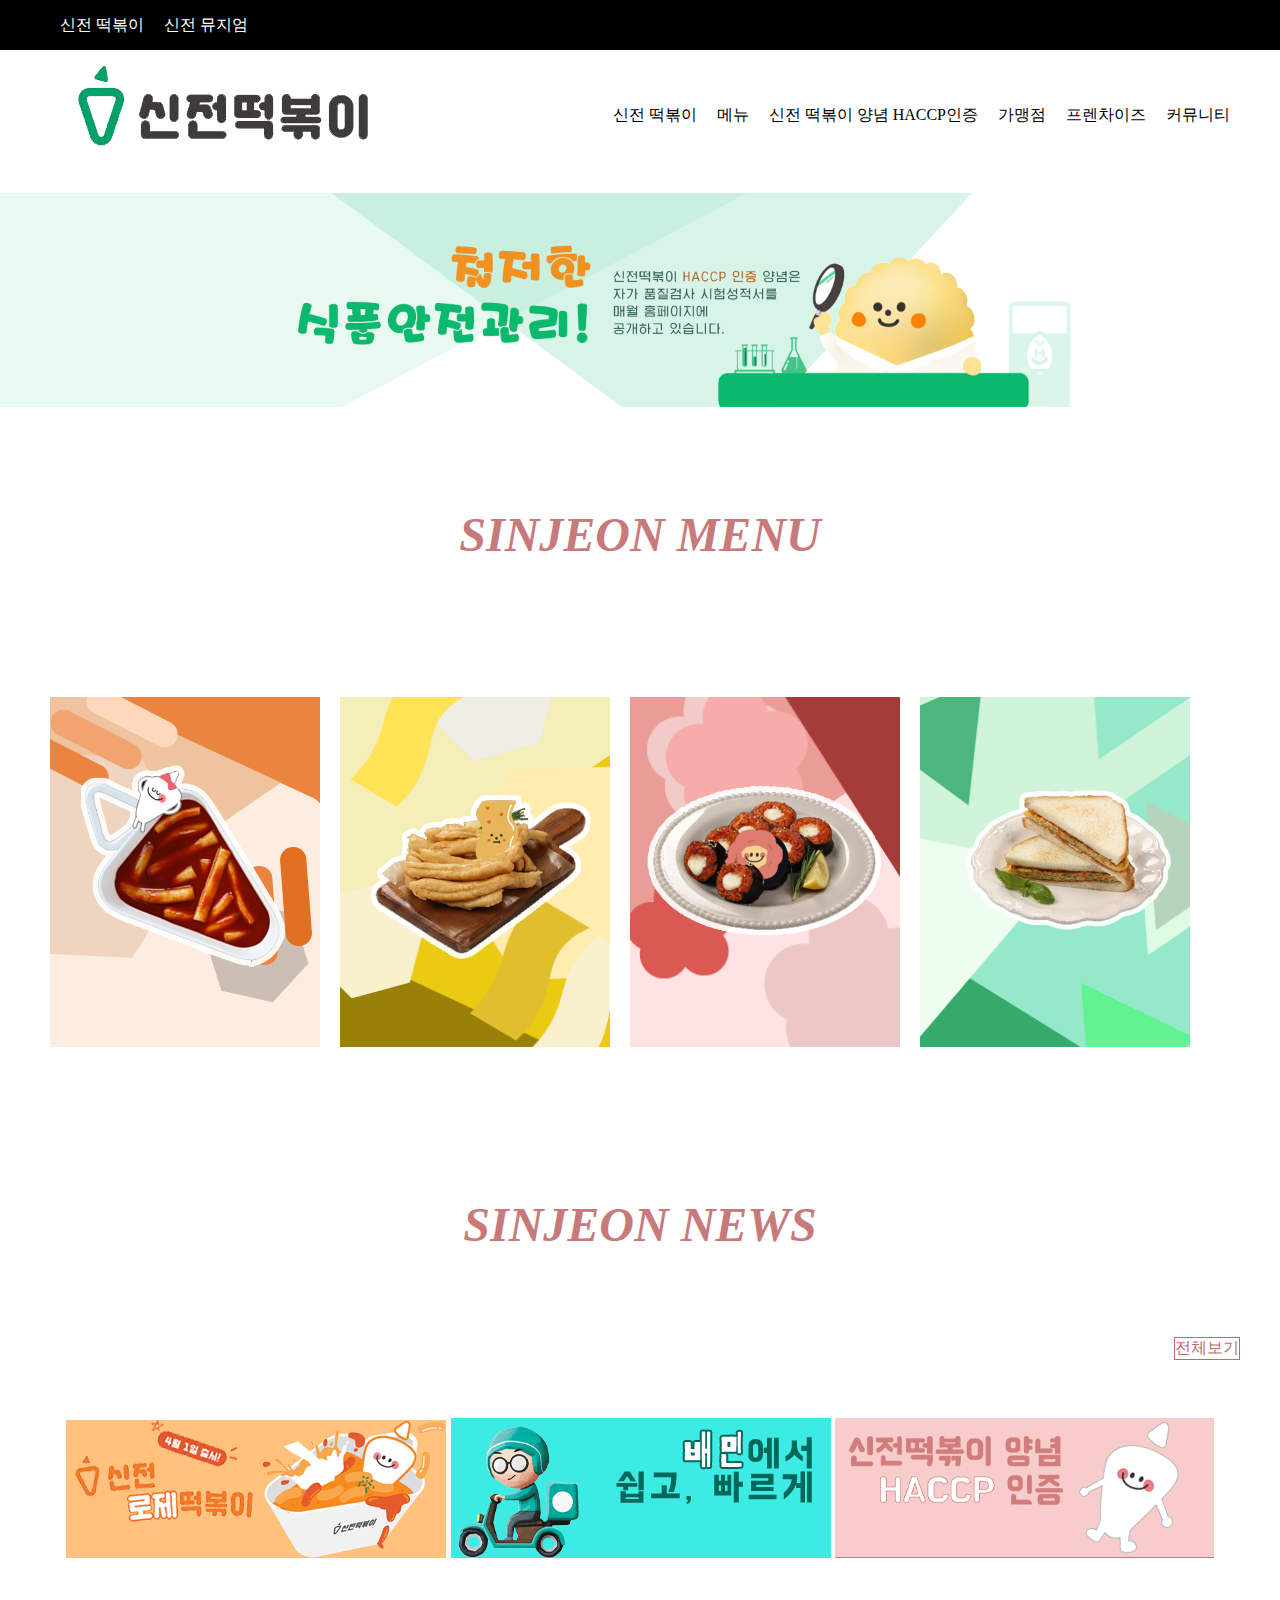
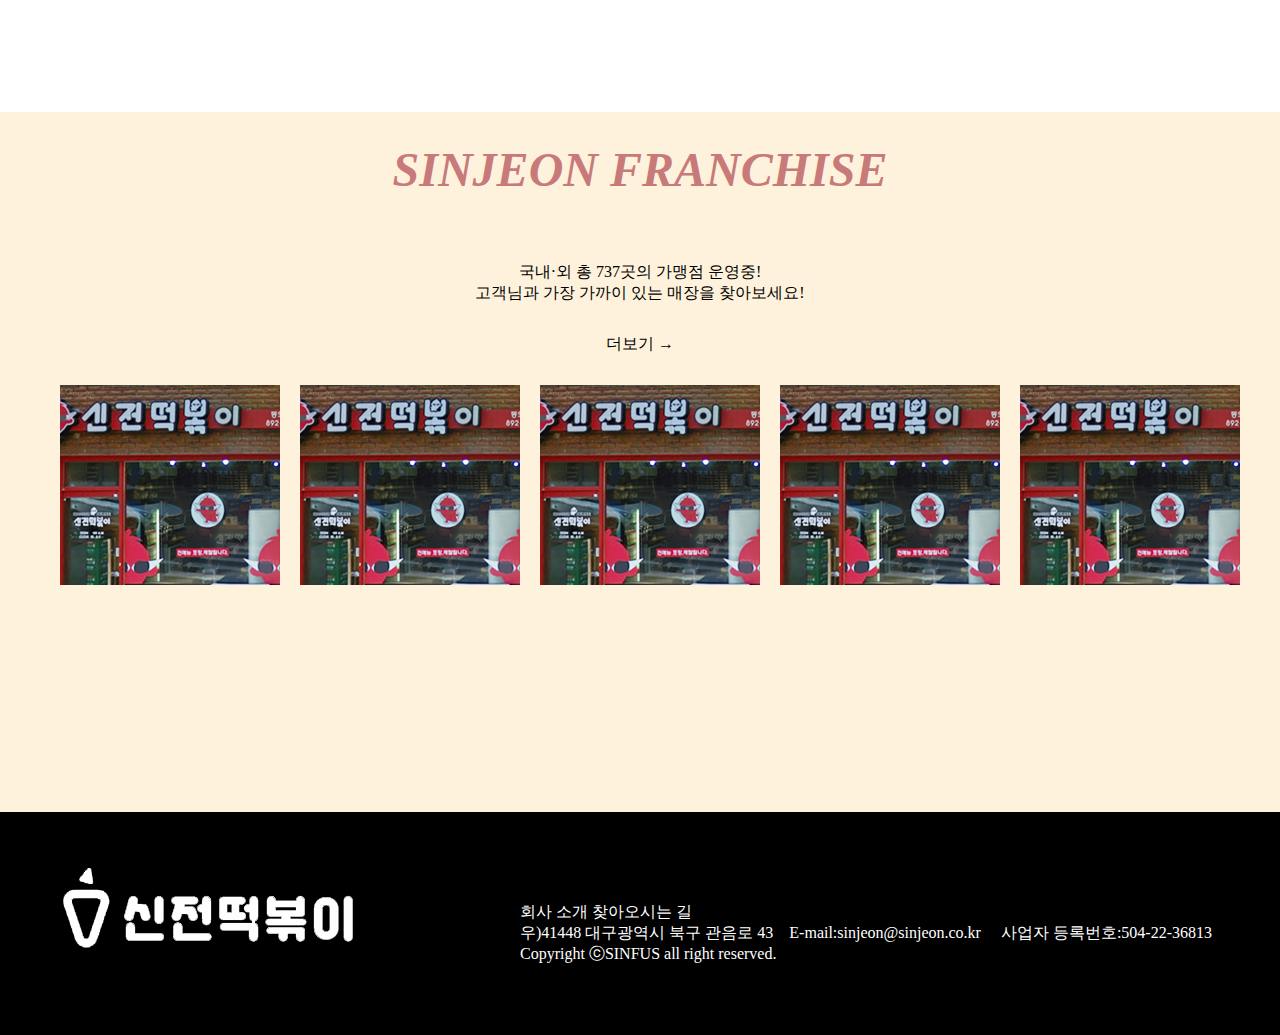
<file: pro2/index.html>
<!DOCTYPE html>
<html lang="ko">
<head>
    <meta charset="UTF-8">
    <meta http-equiv="X-UA-Compatible" content="IE=edge">
    <meta name="viewport" content="width=device-width, initial-scale=1.0">
    <title>신전 떡볶이</title>
    <link href="css/style.css" rel="stylesheet" type="text/css">

    <link href="js/bxslider/css/jquery.bxslider.css" rel="stylesheet" type="text/css">
    <script src="js/jquery.js"></script>
    <script src="js/jquery-1.7.2.min.js"></script>
    <script src="js/bxslider/js/jquery.bxslider.js"></script>
    <script src="js/main.js"></script>
</head>
<body>
    <header>
        <div class="hd">
            <ul class="inner">
                <li><a href="#">신전 떡볶이</a></li>
                <li><a href="#">신전 뮤지엄</a></li>
            </ul>
        </div>
        <div class="mn inner">
            <div class="mn_img">
                <a href="#"><img src="img/icon.png" alt="로고"></a>
            </div>
            <div class="mn_menu">
                <ul>
                    <li><a href="#">신전 떡볶이</a></li>
                    <li><a href="#">메뉴</a></li>
                    <li><a href="#">신전 떡볶이 양념 HACCP인증</a></li>
                    <li><a href="#">가맹점</a></li>
                    <li><a href="#">프렌차이즈</a></li>
                    <li><a href="#">커뮤니티</a></li>
                </ul>
            </div>
        </div>
    </header>
    <section class="main_img">
        <a href="#"><img src="img/main (2).png" alt="메인 이미지"></a>
    </section>
    <section class="con1 inner">
        <div class="con1_1">
            <h1>SINJEON MENU</h1>
        </div>
        <div class="con1_2 inner clear">
            <div class="con_dd">
                <div class="dd_img"><img src="img/1.png" alt="떡볶이 아이콘"></div>
                <div class="dd_t">
                    <h3>떡볶이</h3>
                    
                    <a href="#">바로가기 →</a>
                </div>
            </div>
            <div class="con_t">
                <div class="t_img"><img src="img/2.png" alt="튀김 아이콘"></div>
                <div>
                    <h3>튀김</h3>
                    <a href="#">바로가기 →</a>
                </div>
            </div>
            <div class="con_rc">
                <div class="rc_img"><img src="img/3.png" alt="라이스 아이콘"></div>
                <div>
                    <h3>라이스</h3>
                    <a href="#">바로가기 →</a>
                </div>
            </div>
            <div class="con_etc">
                <div class="etc_img"><img src="img/5.png" alt="기타 아이콘"></div>
                <div>
                    <h3>기타</h3>
                    <a href="#">바로가기 →</a>
                </div>
            </div>
        </div>
    </section>
    <section class="inner">
        <div class="news">
            <h1>SINJEON NEWS</h1>
        </div>
        <div class="news_r clear">
            <a href="#">전체보기</a>
        </div>
        <div class="news_b">
            <img src="img/event_1.png" alt="뉴스1">
            <img src="img/event_2.png" alt="뉴스2">
            <img src="img/event_3.png" alt="뉴스3">
        </div>
    </section>
    <section class="fran inner">
        <div class="fran_up">
            <h1>SINJEON FRANCHISE</h1>
        </div>
        <div class="fran_dn">
            <p>국내·외 총 737곳의 가맹점 운영중!
                <br>고객님과 가장 가까이 있는 매장을 찾아보세요!
            </p>
        </div>
        <div class="fran_dn_link">
            <a href="#">더보기 →</a>
        </div>
        <div class="fran_all inner clear">
            <div>
                <div class="fran1"><img src="img/FRANCHISE_1.png"></div>
                <div>
                    <h3>1호점</h3>
                    <p>000 000 0000</p>
                    <img src="img/icon_font_2.png" alt="신전 아이콘">
                </div>
            </div>
            <div>
                <div class="fran1"><img src="img/FRANCHISE_1.png"></div>
                <div>
                    <h3>2호점</h3> 
                    <p>000 000 0000</p>
                    <img src="img/icon_font_2.png" alt="신전 아이콘">
                </div>
            </div>
            <div>
                <div class="fran1"><img src="img/FRANCHISE_1.png"></div>
                <div>
                    <h3>3호점</h3>
                    <p>000 000 0000</p>
                    <img src="img/icon_font_2.png" alt="신전 아이콘">
                </div>
            </div>
            <div>
                <div class="fran1"><img src="img/FRANCHISE_1.png"></div>
                <div>
                    <h3>4호점</h3>
                    <p>000 000 0000</p>
                    <img src="img/icon_font_2.png" alt="신전 아이콘">
                </div>
            </div>
            <div>
                <div class="fran1"><img src="img/FRANCHISE_1.png"></div>
                <div>
                    <h3>5호점</h3>
                    <p>000 000 0000</p>
                    <img src="img/icon_font_2.png" alt="신전 아이콘">
                </div>
            </div>
        </div>
    </section>
    <footer class="footer clear">
        <div class="inner">
            <div class="footer_left">
                <img src="img/icon_white.png" alt="신전 흰글씨 로고">
            </div>
            <div class="footer_right">
                <div class="f_r_up">
                    <p>회사 소개    찾아오시는 길</p>
                </div>
                <div class="f_r_down">
                    <p>우)41448 대구광역시 북구 관음로 43　E-mail:sinjeon@sinjeon.co.kr　
                        사업자 등록번호:504-22-36813 <br>Copyright ⓒSINFUS all right reserved.
                    </p>
                </div>
            </div>
        </div>
    </footer>
</body>
</html>
</file>
<file: pro2/css/style.css>
*{
    padding: 0;
    margin: 0;
}
.inner{
    width: 1200px; 
    margin: 0 auto;
}
.link{color: #c16a6a;}
a{
    text-decoration: none; 
    color: inherit;
}
ul li{
    list-style: none;
}
.wrap{
    width: 100%;
    margin: 0 auto;
}
.clear::after, .clear::before{
    clear: both; content: ""; display: block;
}
.hd{width: 100%; height: 20px; background-color: #000; padding: 15px 0; 
}
.hd ul li{color: #fff; text-align: left; float: left; padding-left: 20px;}
.hd ul li:hover{font-weight: bolder;}

.mn_img{max-width: 100%; display: block; float: left; padding-left: 15px;}
.mn_menu{float:right; padding-top: 45px;}
.mn_menu ul li:hover{color: #c16a6a; font-weight: bolder;}
.mn_menu ul li{width: calc(790/6); color: #000; text-align: left; float: left; padding: 10px 10px; }
.mn_menu::before, .mn_menu::after{display: block; clear: both; content: "";}

.main_img img{display: block; width: 100%;}

.con1{width: 100%; text-align: center; padding: 100px 0px;}
.con1_1{height: 90px; text-align: center; font-weight: bold; font-size: 1.5rem; font-style: italic; padding-bottom: 100px;
        color: #c87a7a;}
.con1 > .con1_2 > div{float: left; overflow: hidden; width: 270px; height: 350px; margin: 0 10px;}
.con1 > .con1_2 > div > div{ width: 270px; height: 350px;}
.con1 > .con1_2 > .con_dd > .dd_img > img{width: 77%;}
.con1 > .con1_2 > .con_etc > .etc_img > img{width: 110%; margin-top: 5%;}
.con1 > .con1_2 > div > div:nth-child(1) > img{width: 95%; margin-top: 25%;}
.con1 > .con1_2 > div > div:nth-child(2){transform: translateY(-350px);background-color: rgba(0,0,0, 0.5); opacity: 0; padding-top: 45%; box-sizing: border-box; color: #fff;}
.con1 > .con1_2 > div:hover > div:nth-child(1) > img{transform: scale(2); transition: all 1s;}
.con1 > .con1_2 > div:hover > div:nth-child(2) { opacity: 1;transition: all 1s;}
.dd_img{background-image: url(../img/con_1.1.png);
                          background-repeat: no-repeat; background-position: left;
                          background-size:100%; }
.t_img{background-image: url(../img/con_1.2.png);
                            background-repeat: no-repeat; background-position: left;
                            background-size: 100%; }
.rc_img{background-image: url(../img/con_1.3.png);
                                background-repeat: no-repeat; background-position: left;
                                background-size: 100%;}
.etc_img{background-image: url(../img/con_1.4.png);
                                    background-repeat: no-repeat; background-position: left;
                                    background-size: 100%;}

.news{ width: 100%; height: 90px; text-align: center; font-weight: bold; font-size: 1.5rem; font-style: italic; padding: 50px 0;
    color: #c87a7a;}
.news_r{float: right; color: #c16a6a; border: 1px solid #c16a6a;}

.news_r:hover{font-weight: bolder;}
.news_b{padding: 80px 0 150px 0; text-align: center;}

.fran{width: 100%; height: 700px; background-color: #fef2dc;}
.fran_up{height: 90px; text-align: center; font-weight: bold; font-style: italic; font-size: 1.5rem; padding: 30px 0;
         color: #c87a7a;}
.fran_dn{text-align: center;}
.fran_dn_link{text-align: center; padding: 30px 0;}
.fran > .fran_all > div{width: 200px; height: 200px; float: left; padding: 0 20px; overflow: hidden;}
.fran_all > div > div{width: 200px; height: 200px;}
.fran > .fran_all > div > div:last-child{transform: translateY(-200px); background-color: rgba(0,0,0, 0.5); opacity: 0; padding: 20% 5% 0; color: #fff;}
.fran > .fran_all > div:hover > div:nth-child(2){opacity: 1; transition: all 1s; text-align: center; padding-bottom: 40px;}
.fran > .fran_all > div:hover > div:nth-child(2) > img{width: 90%; padding-top: 50px;}

.footer{width: 100%; background-color: #000; padding: 40px 0;}
.footer .footer_left{float: left; width: 40%}
.footer .footer_right{float: right; width: 60%; color: #fff; padding-top: 50px; }
</file>
